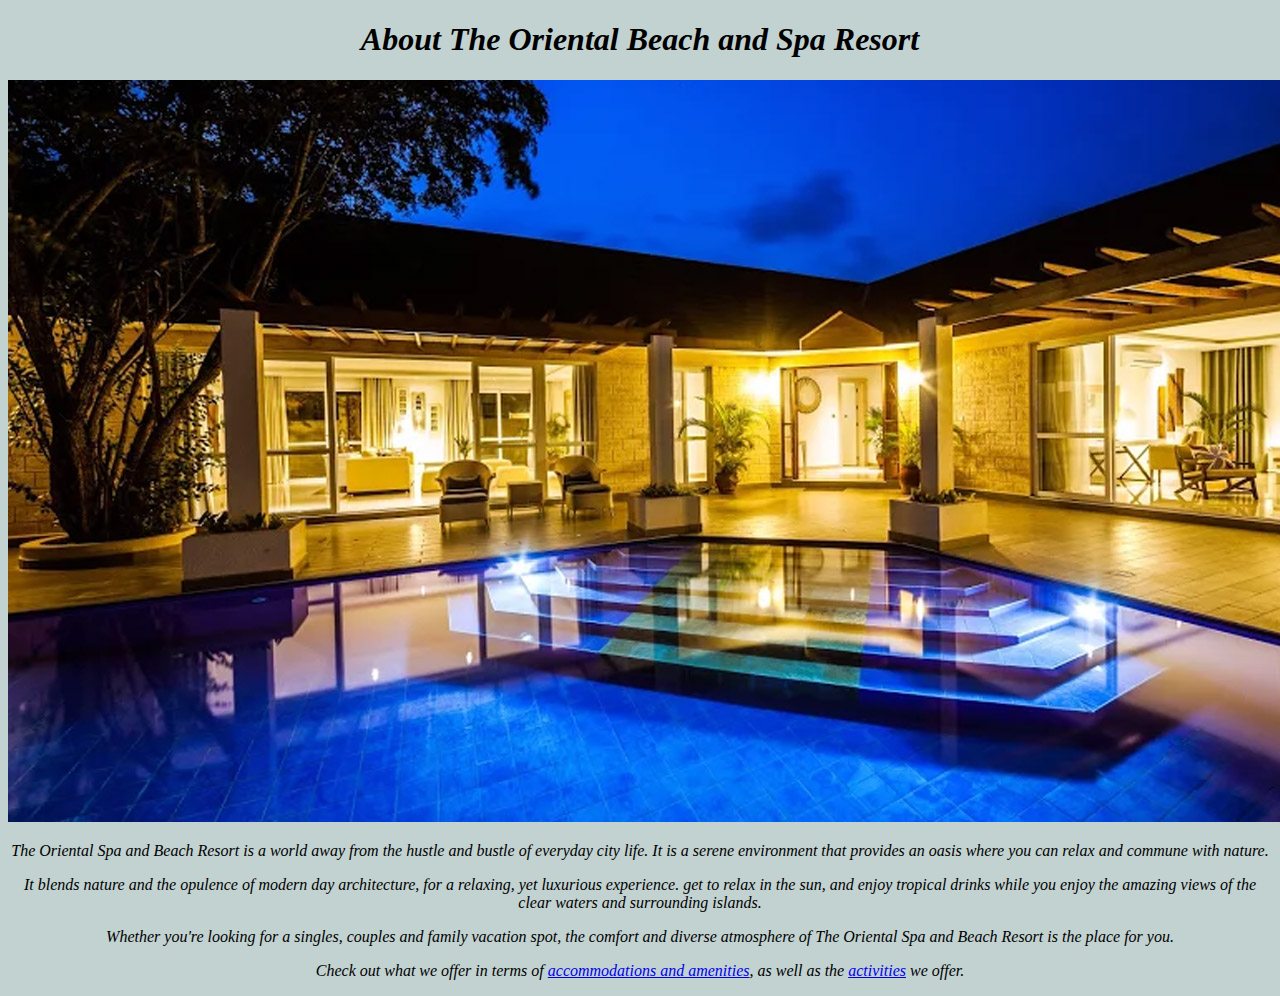
<file: index.html>
<!DOCTYPE html>
<html>
    <head>
        <title>The Oriental Spa and Beach Resort</title>
        <link href="css/styles.css" rel="stylesheet" type="text/css">
    </head>
    <body><em>
        <h1>About The Oriental Beach and Spa Resort</h1>

        <img src="images/resort_1. jpg">
        
        <p><em>The Oriental Spa and Beach Resort</em> is a world away from the hustle and bustle of everyday city life. It is a serene environment that provides an oasis where you can relax and commune with nature.</p>
        <p>It blends nature and the opulence of modern day architecture, for a relaxing, yet luxurious experience. get to relax in the sun, and enjoy tropical drinks while you enjoy the amazing views of the clear waters and surrounding islands.</p>
        <p>Whether you're looking for a singles, couples and family vacation spot, the comfort and diverse atmosphere of The Oriental Spa and Beach Resort is the place for you.</p>
        <p>Check out what we offer in terms of <a href="accommodations.html">accommodations and amenities</a>, as well as the <a href="activities.html">activities</a> we offer.</p>
    </em></body>
</html>
</file>
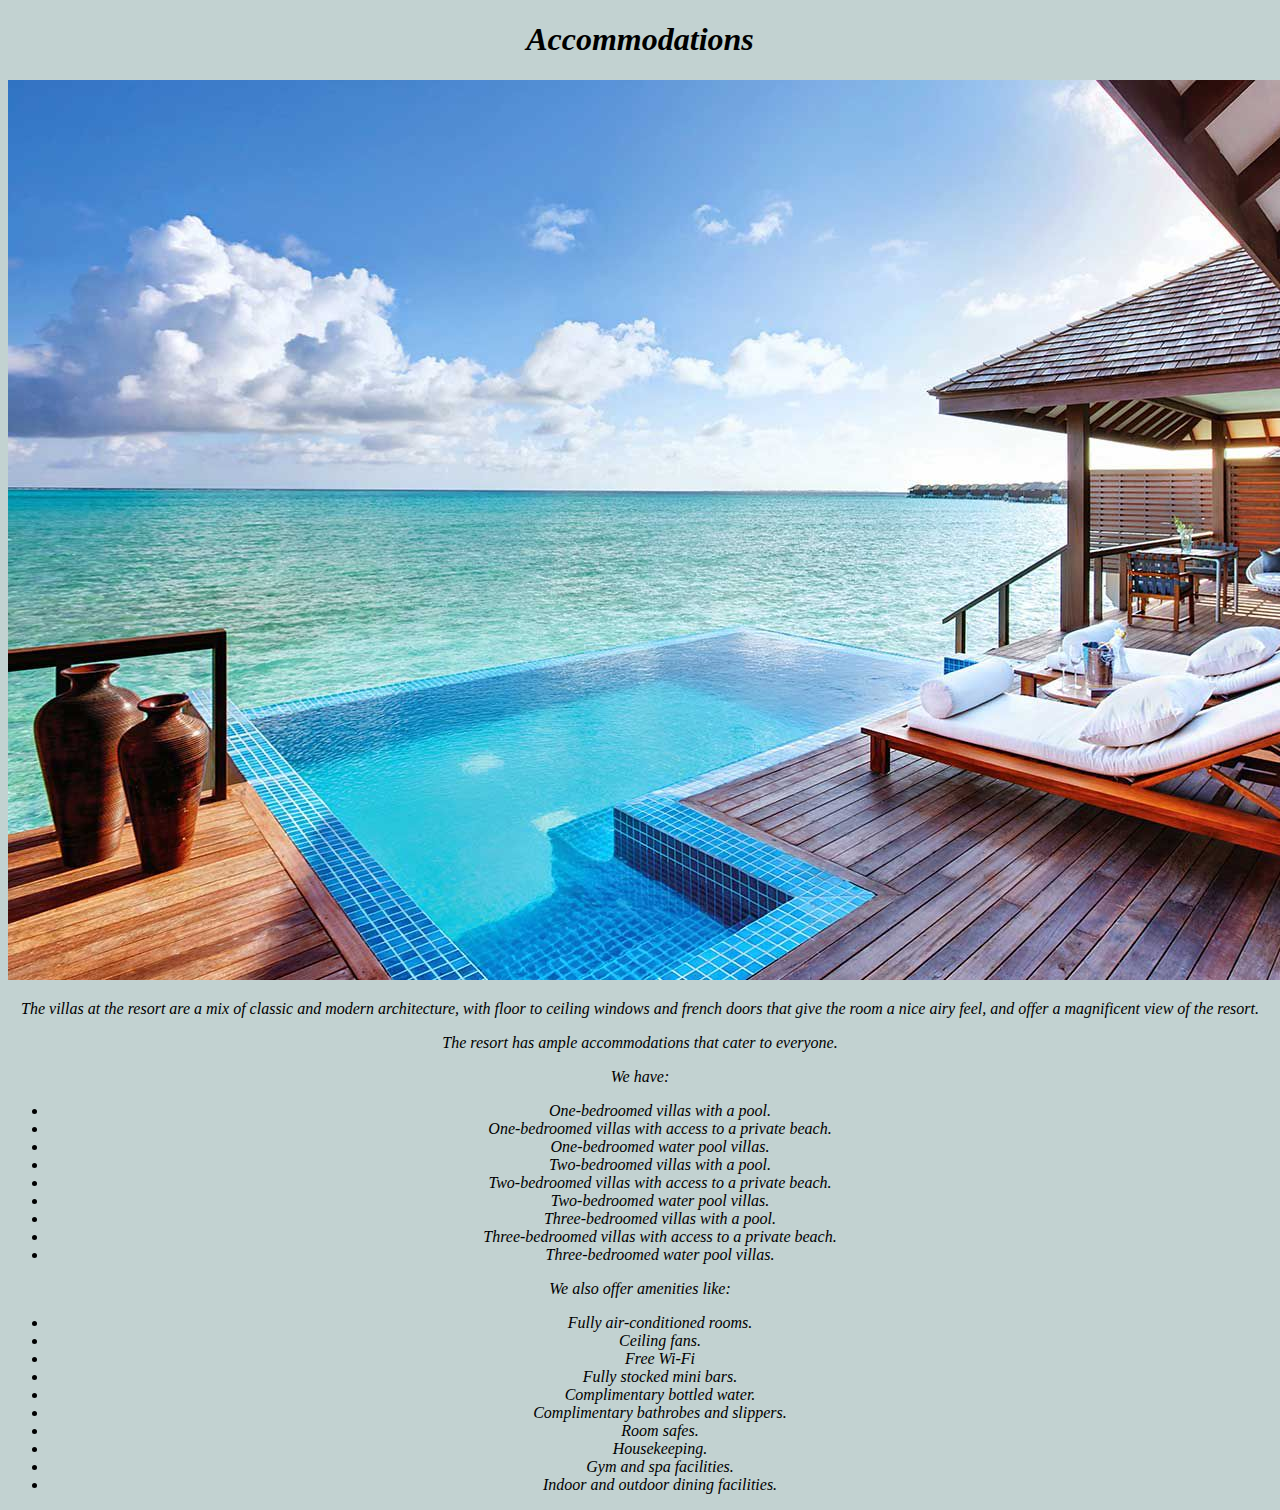
<file: accommodations.html>
<!DOCTYPE html>
<html>
    <head>
        <title>Accommodations</title>
        <link href="css/styles.css" rel="stylesheet" type="text/css">
    </head>
    <body><em>
        <h1>Accommodations</h1>
        <img src="images/resort room_3. jpg"/>

        <p>The villas at the resort are a mix of classic and modern architecture, with floor to ceiling windows and french doors that give the room a nice airy feel, and offer a magnificent view of the resort.</p>
        <p>The resort has ample accommodations that cater to everyone.</p>
        <p>We have:</p>
        <ul><em>
            <li>One-bedroomed villas with a pool.</li>
            <li>One-bedroomed villas with access to a private beach.</li>
            <li>One-bedroomed water pool villas.</li>
            <li>Two-bedroomed villas with a pool.</li>
            <li>Two-bedroomed villas with access to a private beach.</li>
            <li>Two-bedroomed water pool villas.</li>
            <li>Three-bedroomed villas with a pool.</li>
            <li>Three-bedroomed villas with access to a private beach.</li>
            <li>Three-bedroomed water pool villas.</li>
        </em></ul>
        <p>We also offer amenities like:</p>
        <ul><em>
            <li>Fully air-conditioned rooms.</li>
            <li>Ceiling fans.</li>
            <li>Free Wi-Fi</li>
            <li>Fully stocked mini bars.</li>
            <li>Complimentary bottled water.</li>
            <li>Complimentary bathrobes and slippers.</li>
            <li>Room safes.</li>
            <li>Housekeeping.</li>
            <li>Gym and spa facilities.</li>
            <li>Indoor and outdoor dining facilities.</li>
        </em></ul>
    </em></body>
</html>
</file>
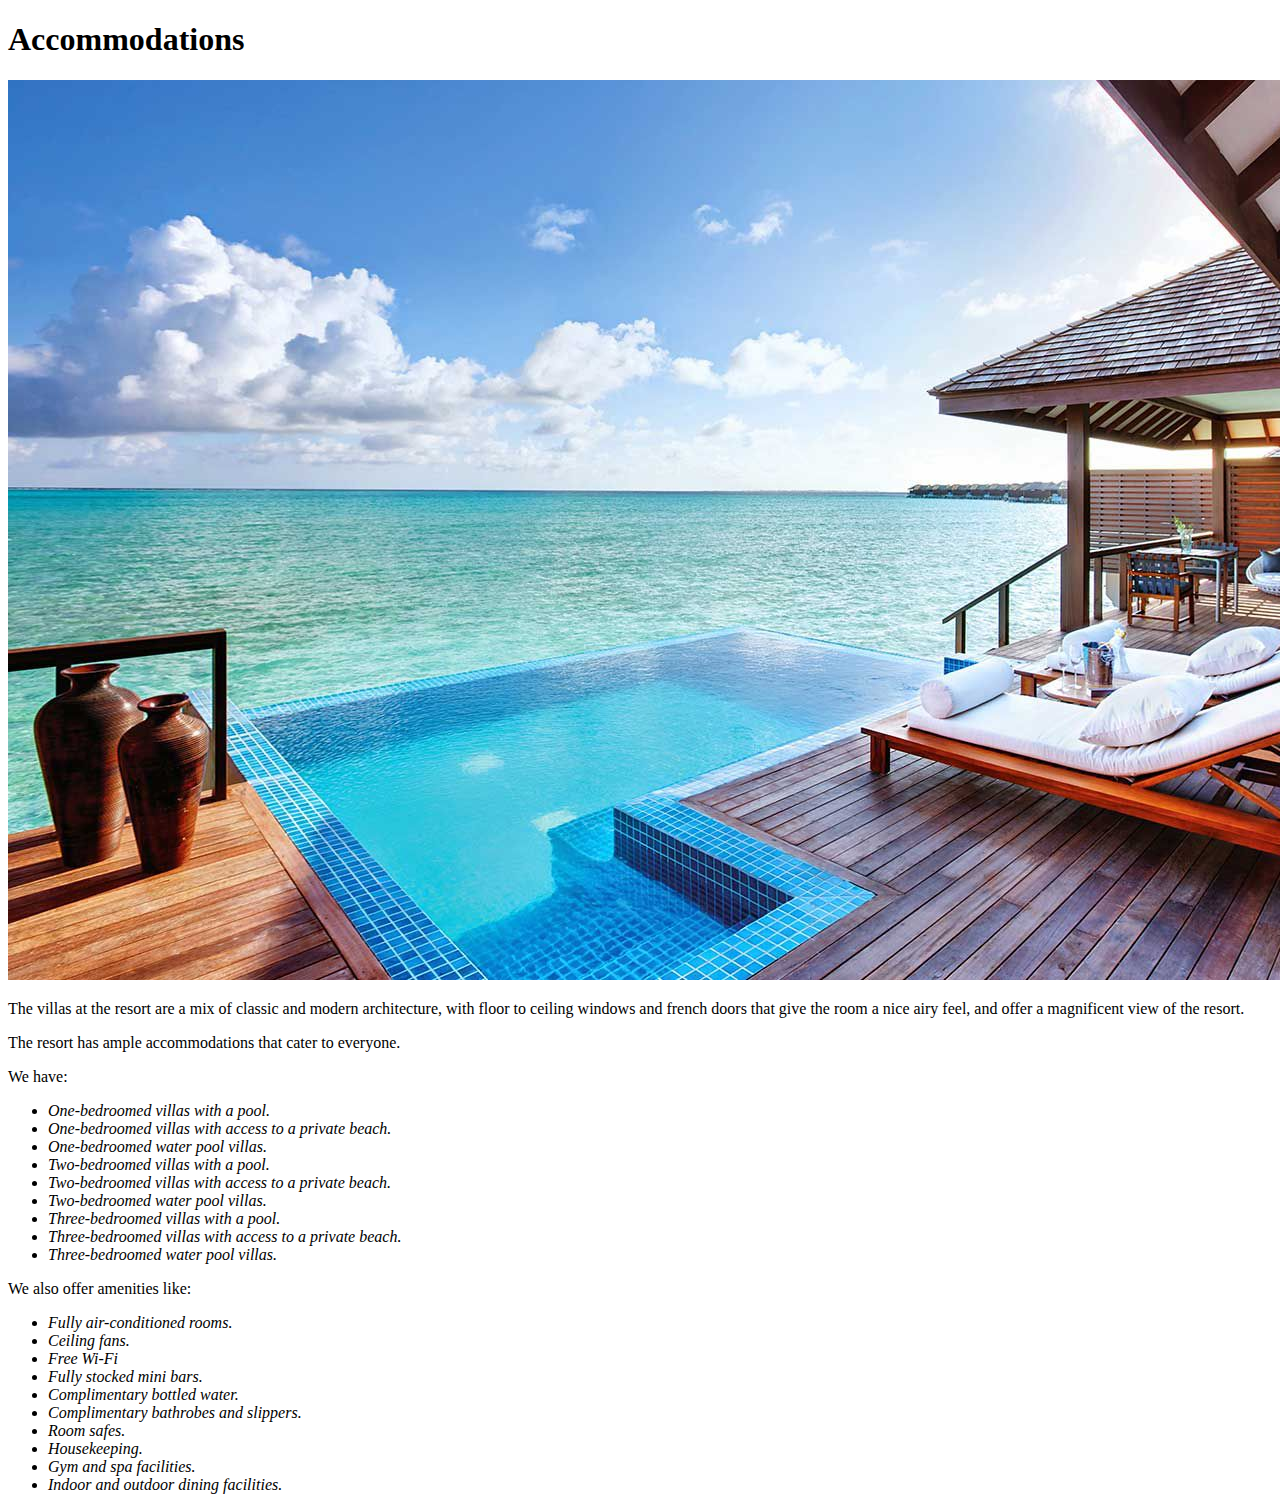
<file: accomodations.html>
<!DOCTYPE html>
<html>
    <head>
        <title>Accommodations</title>
    </head>
    <body>
        <h1>Accommodations</h1>
        <img src="images/resort room_3. jpg"/>

        <p>The villas at the resort are a mix of classic and modern architecture, with floor to ceiling windows and french doors that give the room a nice airy feel, and offer a magnificent view of the resort.</p>
        <p>The resort has ample accommodations that cater to everyone.</p>
        <p>We have:</p>
        <ul><em>
            <li>One-bedroomed villas with a pool.</li>
            <li>One-bedroomed villas with access to a private beach.</li>
            <li>One-bedroomed water pool villas.</li>
            <li>Two-bedroomed villas with a pool.</li>
            <li>Two-bedroomed villas with access to a private beach.</li>
            <li>Two-bedroomed water pool villas.</li>
            <li>Three-bedroomed villas with a pool.</li>
            <li>Three-bedroomed villas with access to a private beach.</li>
            <li>Three-bedroomed water pool villas.</li>
        </em></ul>
        <p>We also offer amenities like:</p>
        <ul><em>
            <li>Fully air-conditioned rooms.</li>
            <li>Ceiling fans.</li>
            <li>Free Wi-Fi</li>
            <li>Fully stocked mini bars.</li>
            <li>Complimentary bottled water.</li>
            <li>Complimentary bathrobes and slippers.</li>
            <li>Room safes.</li>
            <li>Housekeeping.</li>
            <li>Gym and spa facilities.</li>
            <li>Indoor and outdoor dining facilities.</li>
        </em></ul>
    </body>
</html>
</file>
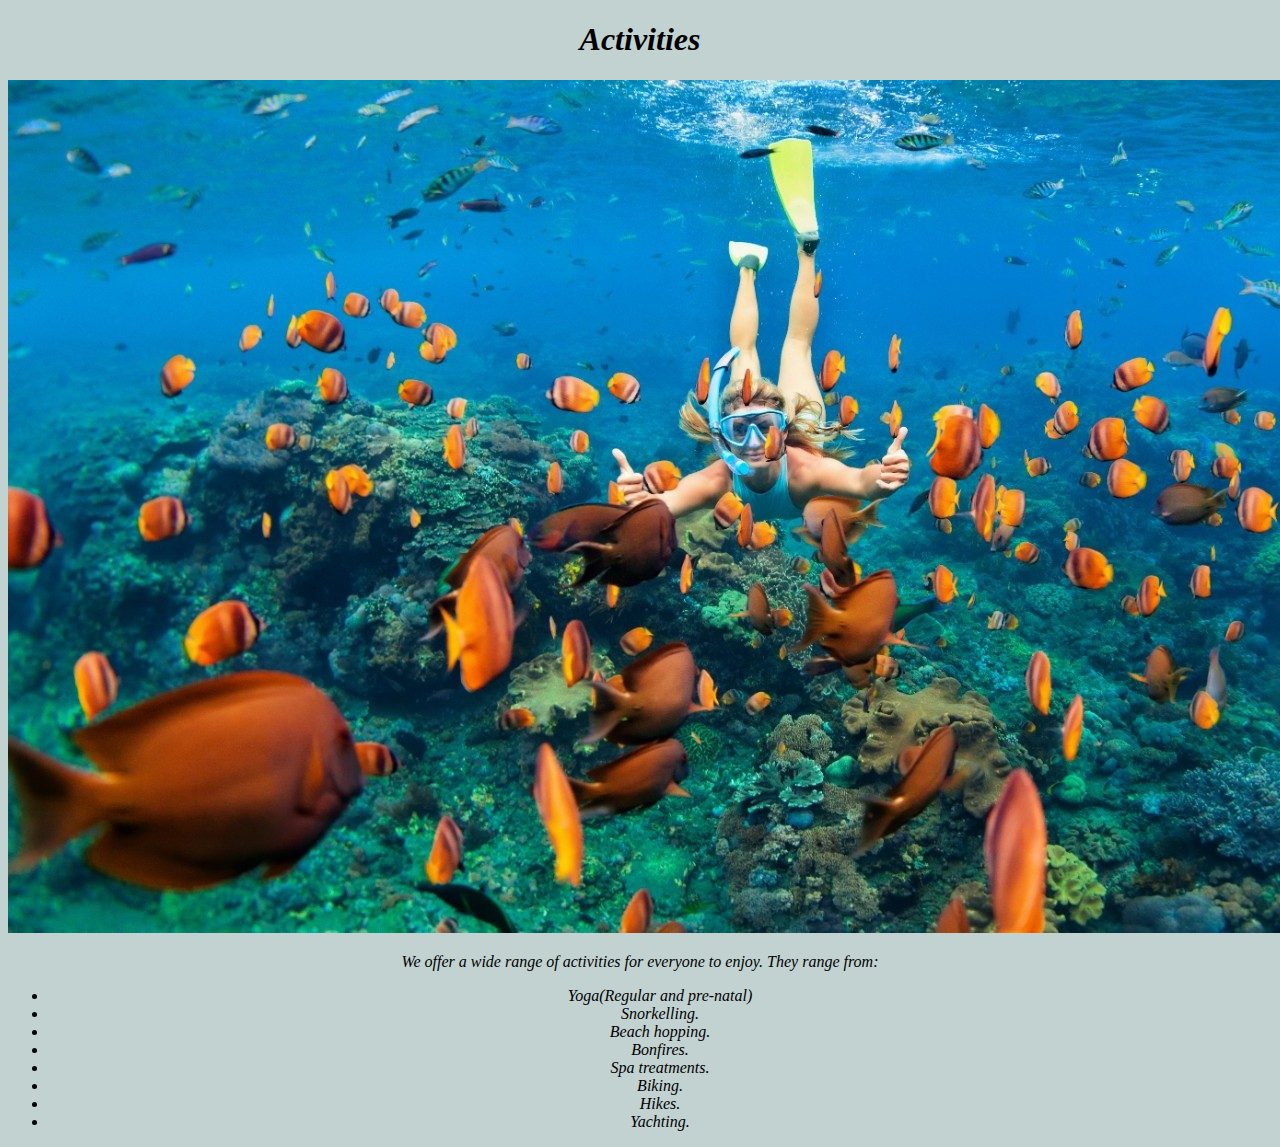
<file: activities.html>
<!DOCTYPE html>
<html>
    <head>
        <title>Activities</title>
        <link href="css/styles.css" rel="stylesheet" type="text/css">
    </head>
    <body><em>
        <h1>Activities</h1>
        <img src="images/snorkelling. jpg"/>

        <p>We offer a wide range of activities for everyone to enjoy. They range from:</p>
        <ul><em>
            <li>Yoga(Regular and pre-natal)</li>
            <li>Snorkelling.</li>
            <li>Beach hopping.</li>
            <li>Bonfires.</li>
            <li>Spa treatments.</li>
            <li>Biking.</li>
            <li>Hikes.</li>
            <li>Yachting.</li>
        </em></ul>
    </em></body>
</html>
</file>
<file: css/styles.css>
body {
    background-color: rgba(176, 197, 195, 0.767);
    text-align: center;
}
</file>
